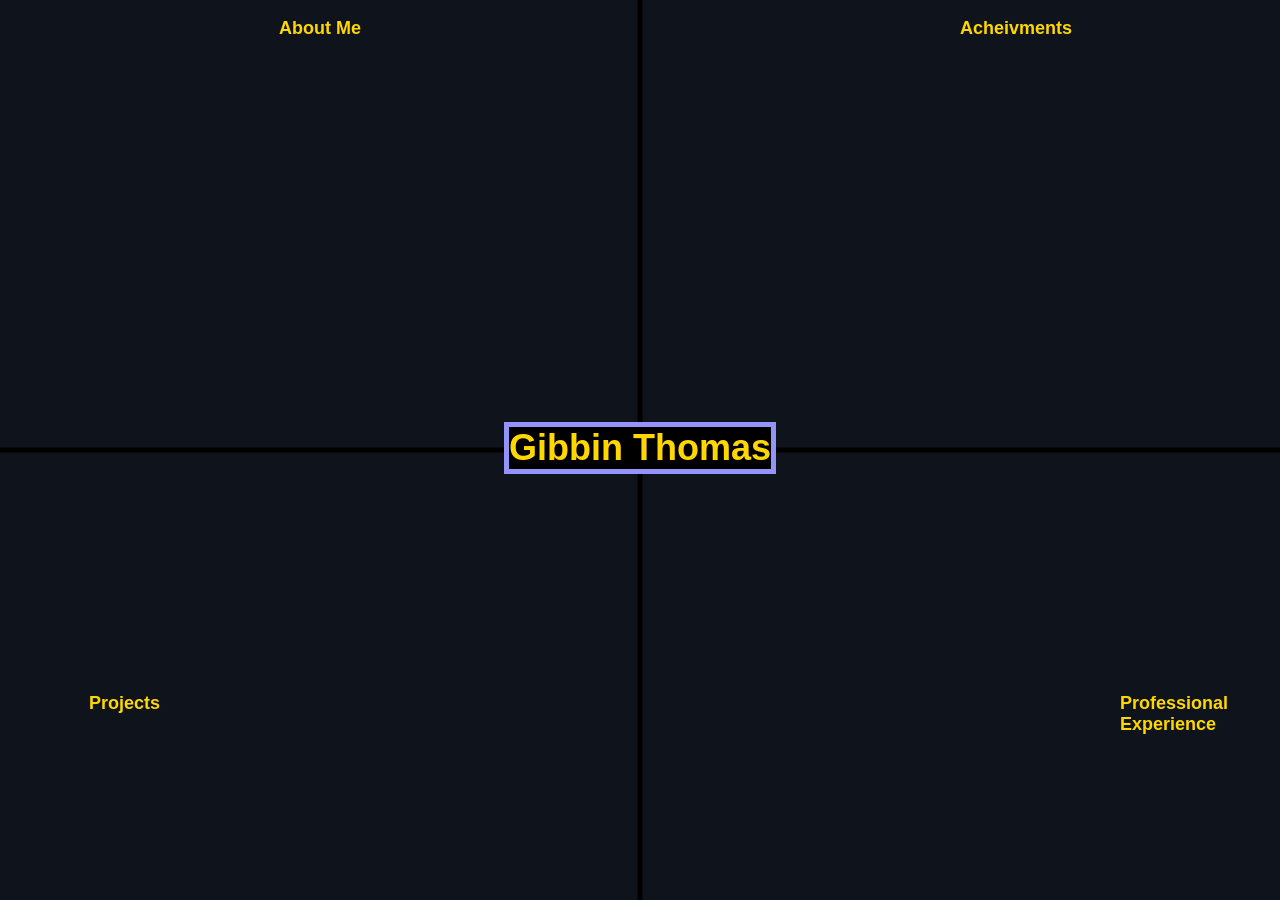
<file: index.html>
<HTML>
    <head>
        <title> Main Menu </title>
        <link rel="stylesheet" href="index.css">
    </head>
    <body>

        <div class="Margin"></div>
        <div class="HorizontalMargin"></div>

        <h1>Gibbin Thomas</h1>

        <a href="AboutMe.html" class="QuadrantPstory">
            <div class="PersonalStory">
                <p>About Me</p>
            </div>
        </a>

        <a href="Awards.html" class="QuadrantAcademics">
            <div class="Academics">
                <p>Acheivments</p>
            </div>
        </a>

        <a href="Projects.html" class="QuadrantEC">
            <div class="Extracurricular">
                <p>Projects</p>
            </div>
        </a>

        <a href="placeholder.html" class="QuadrantPE">
            <div class="PastExperience">
                <p>Professional Experience</p>
            </div>
        </a>

    </body>
</HTML>
</file>
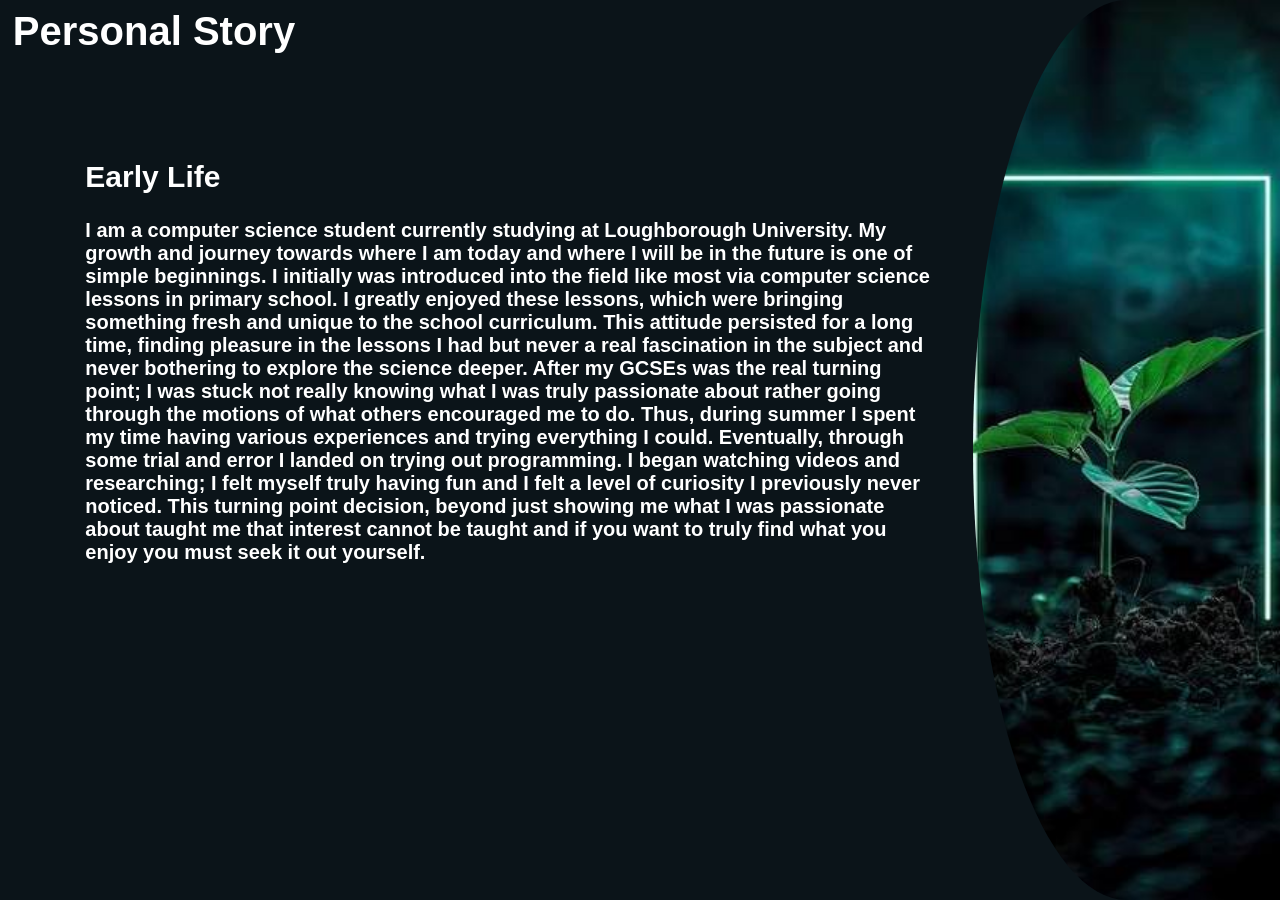
<file: AboutMe.html>
<HTML>
    <head>
        <title>About Me</title>
        <link rel="stylesheet" href="AboutMe.css">
    </head>

    <body>
        <h1>Personal Story</h1>

        <div class="ScrollControl">
        
            <section class="Page">
                <div class="TextQuadrant">
                    <h2> Early Life</h2>
                    <p> I am a computer science student currently studying at Loughborough University.
                        My growth and journey towards where I am today and where I will be in the future is one of simple beginnings.
                        I initially was introduced into the field like most via computer science lessons in primary school.
                        I greatly enjoyed these lessons, which were bringing something fresh and unique to the school curriculum.
                        This attitude persisted for a long time, finding pleasure in the lessons I had but never a real fascination in the subject and never bothering to explore the science deeper.
                        After my GCSEs was the real turning point; I was stuck not really knowing what I was truly passionate about rather going through the motions of what others encouraged me to do.
                        Thus, during summer I spent my time having various experiences and trying everything I could. Eventually, through some trial and error I landed on trying out programming.
                        I began watching videos and researching; I felt myself truly having fun and I felt a level of curiosity I previously never noticed.
                        This turning point decision, beyond just showing me what I was passionate about taught me that interest cannot be taught and if you want to truly find what you enjoy you must seek it out yourself.
                    </p>
                </div>

                <div class="ImageQuadrant">
                    <img src="images/plant.jpg" alt="Sum BS">
                </div>
           </section>

            <section class="Page">
                <div class="TextQuadrant">
                    <h2> Pursuing Higher Education </h2>
                    <p> My time studying computer science during A level and univeristy only helped expand my interest in the subject and as my knowledge grew my desire to learn increased. I began reading books, watching videos and podcasts on the subject; channels like veritasium taught me a great deal on how various complex new technologies were developed and how they work.
                        Furthermore, being surrounded by peers with a similar goal and ambition helped teach me the value of being part of a team and community and how important it is to push your fellow peer forward with you, whether it be in the classroom or workforce.
                        A-Levels also challenged me in the subject a great degree, pushing me to grow more than ever before and showing me that ambition and desire must be backed by effort if I am to ever grow in the field.
                    </p>
                </div>

                <div class="ImageQuadrant">
                    <img src="images/Train.jpg" alt="Sum BS">
                </div>
            </section>

            <section class="Page">
                <div class="TextQuadrant">
                    <h2> Hobbies </h2>
                    <p> In addition, much of my growth was attributed to non computing activities. For example, sports and fitness. I found both helped develop my abilities to work as a team and how to empathise and connect with people vastly different from myself. Subsequently, this helped me fit into a community of people of a variety of interests and aspirations.
                        Furthermore, fitness not only helped show me the importance of being mindful about your health but also the pain and difficulty I must face to acheive my goals teaching me discipline. To add to this having a routine to stick to helped greatly to structure my life and help keep me productive.
                        Other activities like cooking were also a great way for me get creative while helping me be more independant. All in all this shown me that growth and life as a whole in not linear and for me to be the best version of myself I must find my own path to get there.
                    </p>
                </div>

                <div class="ImageQuadrant">
                    <img src="images/Ball.jpg" alt="Sum BS">
                </div>
            </section>
        </div>

    </body>
</HTML>
</file>
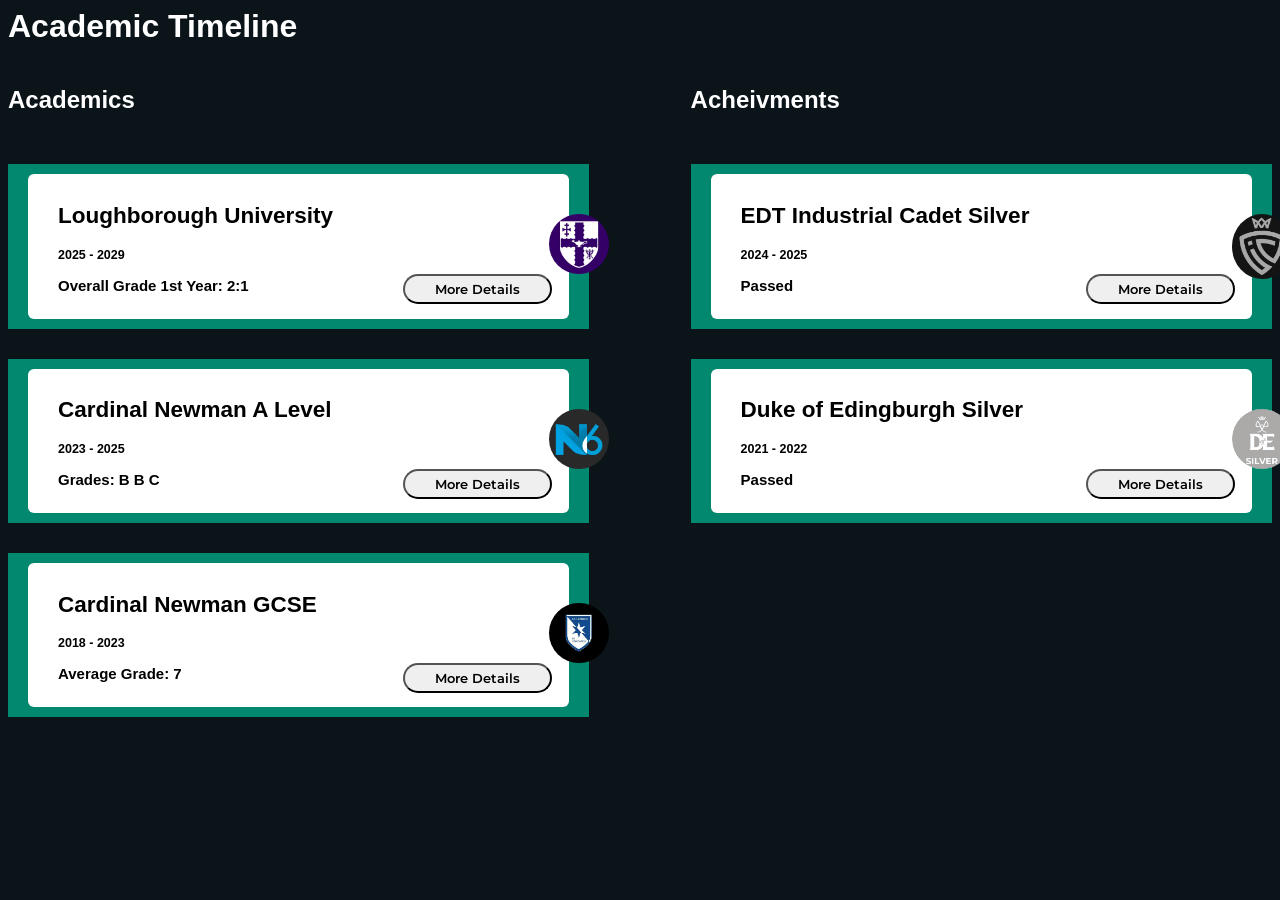
<file: Awards.html>
<HTML>
    <head>
        <title> Academics & Acheivments </title>
        <link rel="stylesheet" href="Awards.css">
        <link rel="preconnect" href="https://fonts.googleapis.com">
        <link rel="preconnect" href="https://fonts.gstatic.com" crossorigin>
        <link href="https://fonts.googleapis.com/css2?family=Montserrat:ital,wght@0,100..900;1,100..900&family=Oswald:wght@200..700&display=swap" rel="stylesheet">
    </head>

    <body>
        <h1> Academic Timeline </h1>

        <div class="titles">
            <h2> Academics </h2>
            <h2> Acheivments </h2>
        </div>

        <div class = "popup" id="popuplboro">
            <h2> Loughborough University </h2>
            <h3> Status </h3>
            <ul>
                 <li> First year Completed, Average: 65%</li>
            </ul>
            <h3> Programming Languages Learned </h3>
            <ul>
                <li> Python </li>
                <li> Java </li>
                <li> BASH </li>
                <li> C </li>
                <li> LMC </li>
                <li> SQL </li>
            </ul>
            <h3> Top Modules </h3>
            <ul>
                <li> Low-Level Programming - 92%</li>
                <li> Artificial Intelligence - 70%</li>
                <li> Logic - 68%</li>
                <li> Software Engineering - 68%</li>
            </ul>
            <h3> New Skills developed </h3>
            <ul>
                <li> Creating and operating CLIs </li>
                <li> Developing and dictating rule based AIs </li>
                <li> Understanding how to operate linux CLI </li>
                <li> More understanding of hardware components </li>
            </ul>
            <button type="button" onclick="closePopup('popuplboro')">Close</button>
        </div>

        <div class="popup" id="popupNewman6th">
            <h2> Newman 6th </h2>
            <h3> Status </h3>
            <ul>
                 <li> Completed - BBC </li>
            </ul>
            <h3> Programming Languages Learned </h3>
            <ul>
                <li> Python </li>
                <li> C# </li>
                <li> LMC </li>
                <li> SQL </li>
            </ul>
            <h3> All Modules </h3>
            <ul>
                <li> Mathematics - B </li>
                <li> Computer Science - B : Programming NEA - A </li>
                <li> Psychology - C </li>
                <li> Extended Project - Pass </li>
            </ul>
            <h3> New Skills developed </h3>
            <ul>
                <li> Working with a group to produce a single final project </li>
                <li> Experience using waterfall method documentation </li>
                <li> Experience programming a large project over the course of a year </li>
            </ul>
            <button type="button" onclick="closePopup('popupNewman6th')">Close</button>           
        </div>

        <div class="popup" id="popupNewmanSchool">
            <h2> Cardinal Newman School</h2>
            <h3> Status </h3>
            <ul>
                 <li> Completed - Average grade 7 </li>
            </ul>
            <h3> Programming Languages Learned </h3>
            <ul>
                <li> Python </li>
                <li> LMC </li>
                <li> SQL </li>
            </ul>
            <h3> Top Modules </h3>
            <ul>
                <li> Mathematics - 8 </li>
                <li> Combined Science - 8:8 </li>
                <li> English - 8:6 </li>
                <li> Computer Science - 6 </li>
            </ul>
            <button type="button" onclick="closePopup('popupNewmanSchool')">Close</button>   
        </div>

        <div class="popup" id="popupEDT">
            <h2> EDT Insight into Uni Silver</h2>
            <h3> Status </h3>
            <ul>
                 <li> Passed </li>
            </ul>
            <button type="button" onclick="closePopup('popupEDT')">Close</button>   
        </div>

        <div class="popup" id="popupDofE">
            <h2> Duke of Edingburgh Silver Award </h2>
            <h3> Status </h3>
            <ul>
                 <li> Completed </li>
            </ul>
            <button type="button" onclick="closePopup('popupDofE')">Close</button>   
        </div>

        <div class="timeline">
            <div class="container">
                <a href = "https://www.lboro.ac.uk"><img src="images/lboro.jpg" alt="lboro uni"></a>
                <div class="text-box">
                    <button type="button" class="btn" onclick="openPopup('popuplboro')"> More Details </button>
                    <h2>Loughborough University</h2>
                    <small>2025 - 2029</small>
                    <p> Overall Grade 1st Year: 2:1 </p>
                </div>
            </div>

            <div class="container">
                <a href="https://www.etrust.org.uk/programmes-industrial-cadets"><img src="images/EDT.png" alt="EDT"></a>
                <div class="text-box">
                    <button type="button" class="btn" onclick="openPopup('popupEDT')">More Details</button>
                    <h2> EDT Industrial Cadet Silver</h2>
                    <small> 2024 - 2025 </small>
                    <p> Passed </p>
                </div>
            </div>

            <div class="container ">
                <a href="https://www.cardinalnewmanschool.net/sixth-form"><img src="images/neman6th.jpg" alt="newman6th"></a>
                <div class="text-box">
                    <button type="button" class="btn" onclick="openPopup('popupNewman6th')">More Details</button>
                    <h2>Cardinal Newman A Level</h2>
                    <small>2023 - 2025</small>
                    <p> Grades: B B C  </p>
                </div>
            </div>

            <div class="container ">
                <a href="https://www.dofe.org/about/"><img src="images/dukeOEd.jpg" alt="dOFe"></a>
                <div class="text-box">
                    <button type="button" class="btn" onclick="openPopup('popupDofE')">More Details</button>
                    <h2> Duke of Edingburgh Silver</h2>
                    <small> 2021 - 2022 </small>
                    <p> Passed </p>
                </div>
            </div>

            <div class="container ">
                <a href="https://www.cardinalnewmanschool.net"> <img src="images/CardinalNewman.jpg" alt="newman highschool"></a>
                <div class="text-box">
                    <button type="button" class="btn" onclick="openPopup('popupNewmanSchool')">More Details</button>
                    <h2>Cardinal Newman GCSE</h2>
                    <small>2018 - 2023</small>
                    <p> Average Grade: 7 </p>
                </div>
            </div>
        </div>
    
    <script>

        function openPopup(popupName){
            let popup = document.getElementById(popupName);
            popup.classList.add("open-popup");
        }

        function closePopup(popupName){
            let popup =  document.getElementById(popupName)
            popup.classList.remove("open-popup");
        }
    </script>
    </body>
</HTML>
</file>
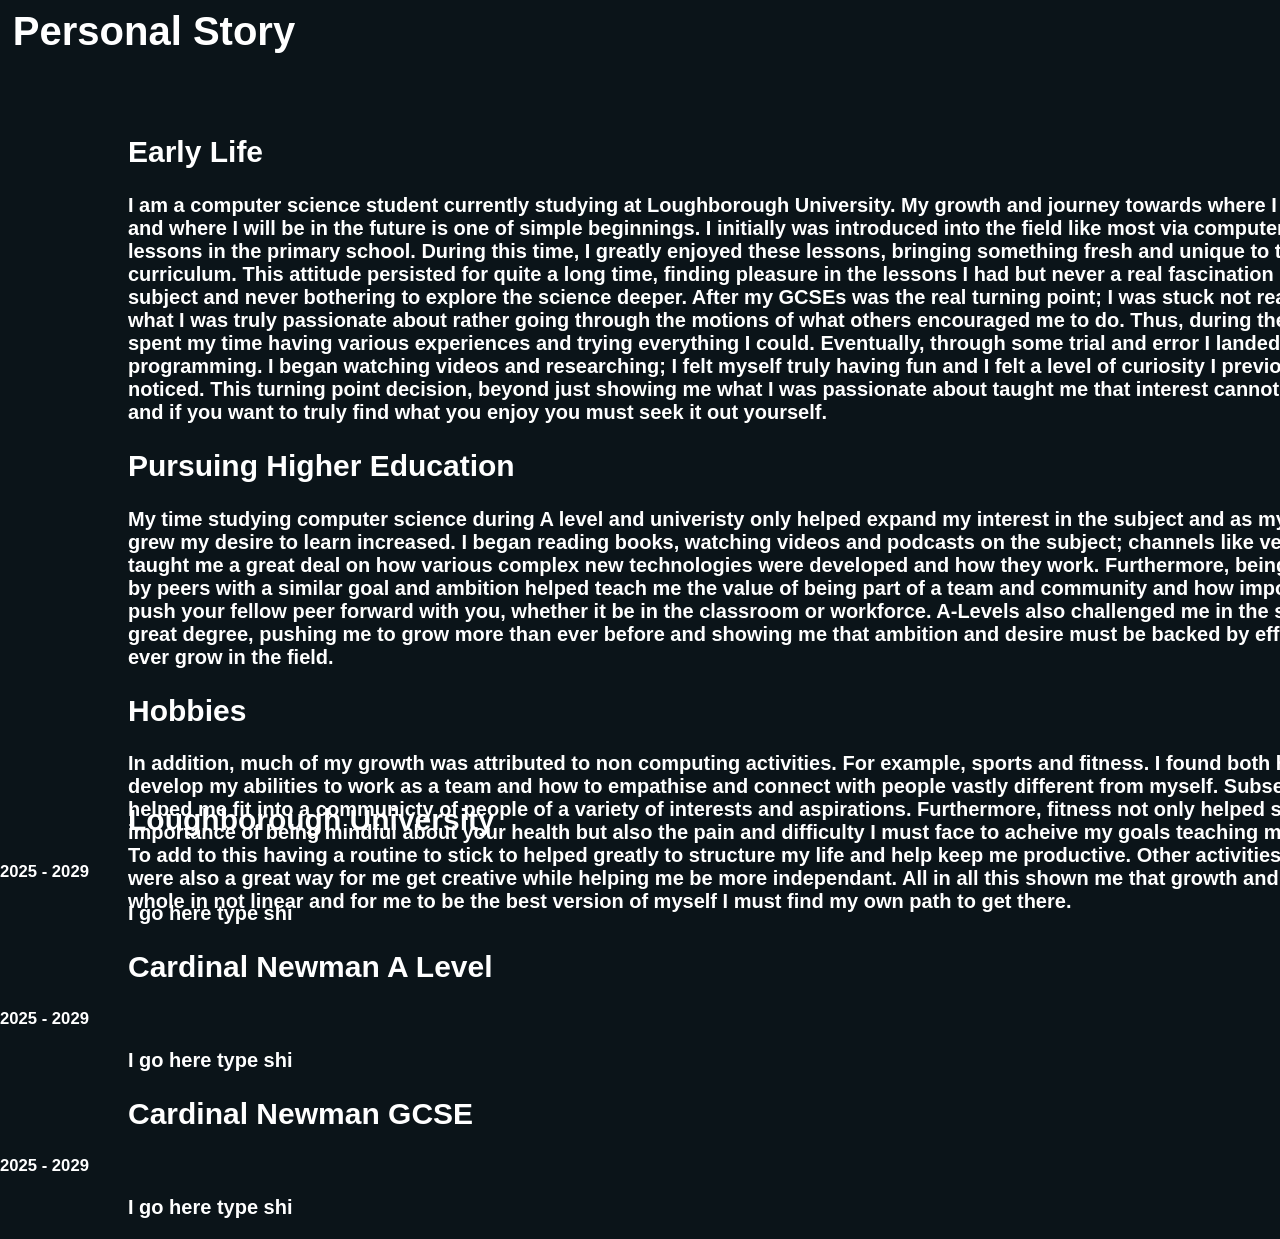
<file: PEpage.html>
<HTML>
    <head>
        <title>About Me</title>
        <link rel="stylesheet" href="AboutMe.css">
    </head>

    <body>
        <h1>Personal Story</h1>
        <h2> Early Life</h2>
        <p> I am a computer science student currently studying at Loughborough University. My growth and journey towards where I am today and where I will be in the future is one of simple beginnings.
            I initially was introduced into the field like most via computer science lessons in the primary school. During this time, I greatly enjoyed these lessons, bringing something fresh and unique to the school curriculum.
            This attitude persisted for quite a long time, finding pleasure in the lessons I had but never a real fascination in the subject and never bothering to explore the science deeper.
            After my GCSEs was the real turning point; I was stuck not really knowing what I was truly passionate about rather going through the motions of what others encouraged me to do.
            Thus, during the summer I spent my time having various experiences and trying everything I could. Eventually, through some trial and error I landed on trying out programming. I began watching videos and researching; I felt myself truly having fun and I felt a level of curiosity I previously never noticed.
            This turning point decision, beyond just showing me what I was passionate about taught me that interest cannot be taught and if you want to truly find what you enjoy you must seek it out yourself.
        </p>
        
        <h2> Pursuing Higher Education </h2>
        <p> My time studying computer science during A level and univeristy only helped expand my interest in the subject and as my knowledge grew my desire to learn increased. I began reading books, watching videos and podcasts on the subject; channels like veritasium taught me a great deal on how various complex new technologies were developed and how they work.
            Furthermore, being surrounded by peers with a similar goal and ambition helped teach me the value of being part of a team and community and how important it is to push your fellow peer forward with you, whether it be in the classroom or workforce.
            A-Levels also challenged me in the subject a great degree, pushing me to grow more than ever before and showing me that ambition and desire must be backed by effort if I am to ever grow in the field.
        </p>

        <h2> Hobbies </h2>
        <p> In addition, much of my growth was attributed to non computing activities. For example, sports and fitness. I found both helped develop my abilities to work as a team and how to empathise and connect with people vastly different from myself. Subsequently, this helped me fit into a communicty of people of a variety of interests and aspirations.
            Furthermore, fitness not only helped show me the importance of being mindful about your health but also the pain and difficulty I must face to acheive my goals teaching me discipline. To add to this having a routine to stick to helped greatly to structure my life and help keep me productive.
            Other activities like cooking were also a great way for me get creative while helping me be more independant. All in all this shown me that growth and life as a whole in not linear and for me to be the best version of myself I must find my own path to get there.
        </p>

        <div class="timeline">
            <div class="container left-container">
                <div class="text-box">
                    <h2>Loughborough University</h2>
                    <small>2025 - 2029</small>
                    <p> I go here type shi </p>
                </div>
            </div>

            <div class="container left-container">
                <div class="text-box">
                    <h2>Cardinal Newman A Level</h2>
                    <small>2025 - 2029</small>
                    <p> I go here type shi </p>
                </div>
            </div>

            <div class="container left-container">
                <div class="text-box">
                    <h2>Cardinal Newman GCSE</h2>
                    <small>2025 - 2029</small>
                    <p> I go here type shi </p>
                </div>
            </div>
        </div>

    </body>
</HTML>
</file>
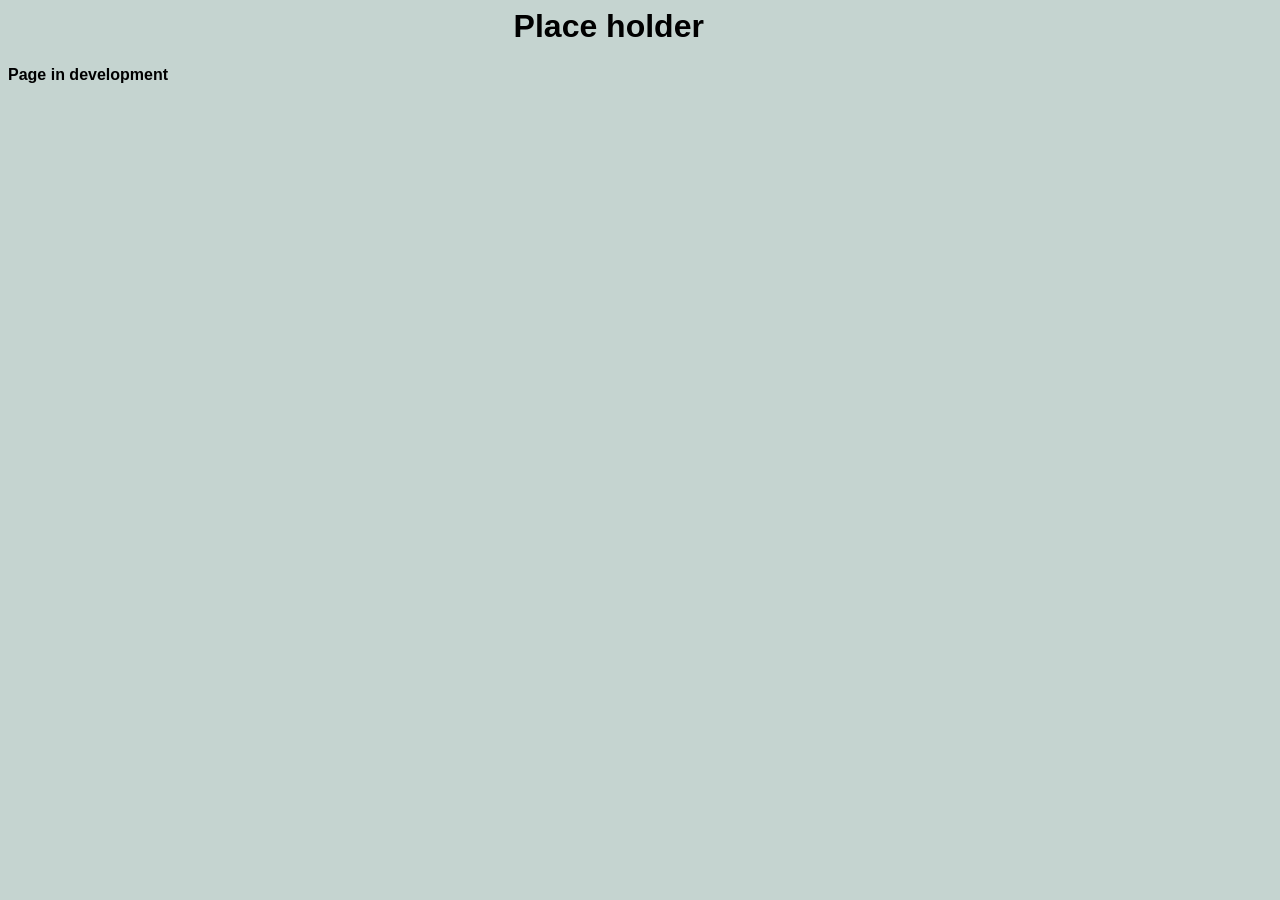
<file: placeholder.html>
<HTML>
    <head>
        <title>About Me</title>
        <link rel="stylesheet" href="placeholder.css">
    </head>

    <body>
        <h1> Place holder </h1>
        <p> Page in development </p>
    </body>
</HTML>
</file>
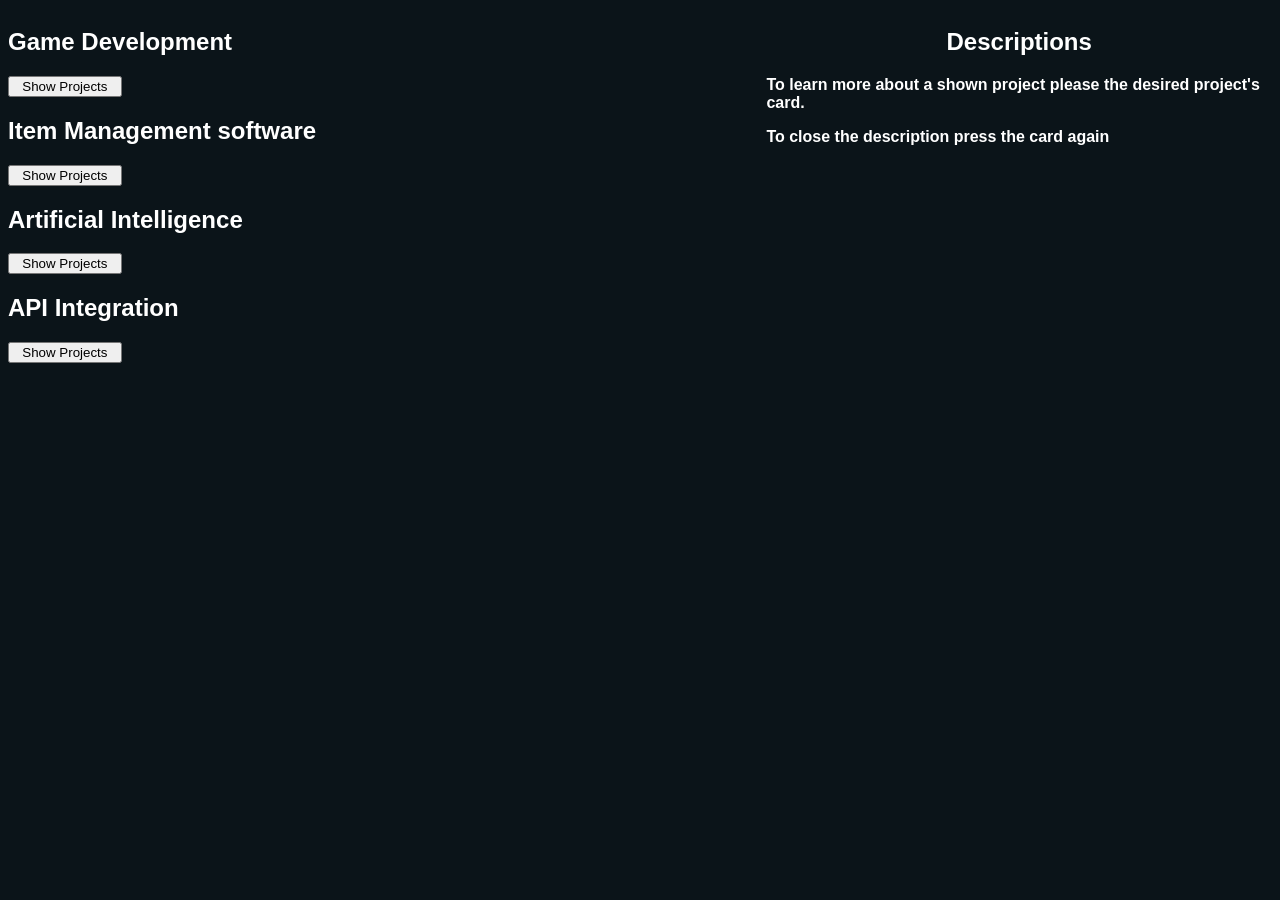
<file: Projects.html>
<HTML>
    <head>
        <title> Projects </title>
        <link rel="stylesheet" href="Projects.css">
    </head>

    <body>
        <div class="ProjectSide">
        <h2> Game Development </h2>
        <button type="button" class="btn" onclick="togglePopup('GameDev')"> Show Projects </button>
        <div class="popup" id="GameDev">
            <div class="ProjectCards">
                <div class="container" onclick="toggleDescription('DinoDesc')">
                    <div class="text-box">
                        <h2>DinoRaider</h2>
                        <small>Developed: 2025</small>
                        <p> Status: Planned Ongoing Development </p>
                    </div>
                </div>

                <div class="container" onclick="toggleDescription('CubeDesc')">
                    <div class="text-box">
                        <h2>CubeGame</h2>
                        <small>Developed: 2025</small>
                        <p> Status: Planned Ongoing Development </p>
                    </div>
                </div>
            </div>
        </div>
        <h2> Item Management software </h2>
        <button type="button" class="btn" onclick="togglePopup('Management')"> Show Projects </button>
        <div class="popup" id="Management">
            <div class="ProjectCards">
                <div class="container" onclick="toggleDescription('JavaStore')">
                    <div class="text-box">
                        <h2> CLI Store Management Software</h2>
                        <small>Developed: 2026</small>
                        <p> Status: No further development </p>
                    </div>
                </div>

                <div class="container"  onclick="toggleDescription('PythonStore')">
                    <div class="text-box">
                        <h2> GUI Store Management Software</h2>
                        <small>Developed: 2026</small>
                        <p> Status: No further development </p>
                    </div>
                </div>
            </div>
        </div>
        <h2> Artificial Intelligence </h2>
        <button type="button" class="btn" onclick="togglePopup('AI')"> Show Projects </button>
        <div class="popup" id="AI">
            <div class="ProjectCards">
                <div class="container" onclick="toggleDescription('WumpusAI')">
                    <div class="text-box">
                        <h2> Wumpus World AI </h2>
                        <small>Developed: 2026</small>
                        <p> Status: No further development </p>
                    </div>
                </div>
            </div>
        </div>
        <h2> API Integration </h2>
        <button type="button" class="btn" onclick="togglePopup('API')"> Show Projects </button>
        <div class="popup" id="API">
            <div class="ProjectCards">
                <div class="container" onclick="toggleDescription('CountryTracker')">
                    <div class="text-box">
                        <h2> Country Information Tracker </h2>
                        <small>Developed: 2026</small>
                        <p> Status: Planned Ongoing Development </p>
                    </div>
                </div>
                <div class="container" onclick="toggleDescription('PokeKanto')">
                    <div class="text-box">
                        <h2> Pokemon Spawn Locator </h2>
                        <small>Developed: 2026</small>
                        <p> Status: No further development </p>
                    </div>
                </div>
            </div>
        </div>
        </div>

        <div class="Description">
            <div class="popup" id="UserHelp">
                <h2> Descriptions </h2>
                <p> To learn more about a shown project please the desired project's card. </p>
                <p> To close the description press the card again </p>
            </div>
            <div class="popup" id="DinoDesc">
                <h2> DinoRaider </h2>
                <h3> Type: </h3>
                <ul>
                    <li> A Level NEA project</li>
                    <li> Further development done extracurricularly </li>
                </ul>
                <h3> Accessible Using: </h3>
                <ul>
                    <li> Unity </li>
                </ul>
                <h3> Programming Languages:</h3>
                <ul>
                    <li> C# </li>
                </ul>
                <h3> Key Features:</h3>
                <ul>
                    <li> Procedurally generated map </li>
                    <li> Unique creature AI behaviour </li>
                    <li> Unique creature abilities </li>
                </ul>
                <h3> Key Issues: </h3>
                <ul>
                    <li> Uses low quality models some lacking appropriate animations </li>
                    <li> Procedurally generating map causes significant initial loading time</li>
                    <li> Creature hit boxes can be faulty </li>
                    <li> Tamed creatures can change back to a wild state despite being tamed </li>
                    <li> Lacking a map border allowing creatures/players to wander out of bounds</li>
                </ul>
                <h3> Description: </h3>
                <p> A player is placed into a world surrounded by a variety of creatures. The player is free to roam and interact
                    with these creatures. By collecting and using 3 taming potions they are able to turn a creature their own side and fight
                    alongside it. These taming potions can be found spawning randomly across the map. 
                </p>
                <h3> Links:</h3>
            </div>

            <div class="popup" id="CubeDesc">
                <h2> Cube Game </h2>
                <h3> Type: </h3>
                <ul>
                    <li> Personal Project </li>
                </ul>
                <h3> Accessible Using: </h3>
                <ul>
                    <li> Unity </li>
                </ul>
                <h3> Programming Languages:</h3>
                <ul>
                    <li> C# </li>
                </ul>
                <h3> Key Features:</h3>
                <ul>
                    <li> Unique maps and obstacles each level </li>
                </ul>
                <h3> Key Issues: </h3>
                <ul>
                    <li> Simple and not very complex </li>
                    <li> Can be repetetive </li>
                    <li> Not many levels </li>
                </ul>
                <h3> Description: </h3>
                <p> Simple game where the player needs to dodge obstacles and traverse a track to reach the end of the level </p>
                <h3> Links: </h3>
            </div>

            <div class="popup" id="JavaStore">
                <h2> CLI Store Management Software </h2>
                <h3> Type: </h3>
                    <ul>
                        <li> University Project - Module: Object Oriented Programming</li>
                    </ul>
                <h3> Accessible Using: </h3>
                <ul>
                    <li> Eclipse </li>
                </ul>
                <h3> Programming Languages:</h3>
                <ul>
                    <li> Java </li>
                </ul>
                <h3> Key Features:</h3>
                <ul>
                    <li> Allows for lookup of items using ID or Name </li>
                    <li> Varies permissions and access level depending on type of user </li>
                    <li> Uses a simple easy to use numerical CLI </li>
                    <li> Has effectove exception and error handling </li>
                    <li> Has effective input validation </li>
                    <li> Allows for multiple payment types </li>
                    <li> Allows for new items to be entered and purchased </li>
                </ul>
                <h3> Key Issues: </h3>
                <ul>
                    <li> Lacks effective user authentication </li>
                    <li> Lacks ability to see statistics of sales using graphs </li>
                    <li> Unable to remove items from the stock </li>
                </ul>
                <h3> Description: </h3>
                <p> This software uses a CLI to manage operations for a store. It customers to search, add to basket and purchase
                    items they desire. It also gives special permissions to admins to view special details about stock and add new items to
                    the stock. </p>
                <h3> Links: </h3>
            </div>

            <div class="popup" id="PythonStore">
                <h2> GUI Store Management Software </h2>
                <h3> Type: </h3>
                    <ul>
                        <li> University Project - Module- Programming and Databases</li>
                    </ul>
                <h3> Accessible Using: </h3>
                <ul>
                    <li> Google Colab </li>
                </ul>
                <h3> Programming Languages:</h3>
                <ul>
                    <li> Python </li>
                </ul>
                <h3> Key Features:</h3>
                <ul>
                    <li> Search lookup system </li>
                    <li> Allows renters to provide feedback </li>
                    <li> Allows new games to be entered and be seen for customers to rent </li>
                    <li> Provides charts to view the amounts sold of each game </li>
                    <li> Authenticates user to determine access level to features </li>
                </ul>
                <h3> Key Issues: </h3>
                <ul>
                    <li> Lacks effective validation of inputs  </li>
                    <li> Lacks complete error handling</li>
                    <li> Accounts lack passwords making the accounts insecure </li>
                    <li> New accounts cannot be created</li>
                </ul>
                <h3> Description: </h3>
                <p> This software was built as an academic project for a hypothetical game store to use. It allows for renting and returning of games,
                and entering of feedback once a game is returned. It provides the admin with permissions to add new games and view the sales and sales
                performance of games they have sold. </p>
                <h3> Links: </h3>
                <a href="https://github.com/gibthom12-arch/PythonGameManagementSystem">https://github.com/gibthom12-arch/PythonGameManagementSystem</a>
            </div>

            <div class="popup" id="WumpusAI">
                <h2> Wumpus World AI </h2>
                <h3> Type: </h3>
                    <ul>
                        <li> University Project - Module- Artificial Intelligence </li>
                    </ul>
                <h3> Accessible Using: </h3>
                <ul>
                    <li> Google Colab </li>
                </ul>
                <h3> Programming Languages:</h3>
                <ul>
                    <li> Python </li>
                </ul>
                <h3> Key Features:</h3>
                <ul>
                    <li> Relies entirely pre-defined rules to traverse a partially observable map </li>
                    <li> AI is able to use inferences from previous actions to influence later descisions </li>
                    <li> New Sniper obstacle added into the map for AI to avoid and kill </li>
                    <li> Works effectively on a number of map layouts </li>
                    <li> Each descision the AI makes can be clearly explained by parsing through its reasoning </li>
                </ul>
                <h3> Key Issues: </h3>
                <ul>
                    <li> Untested on maps of differing sizes </li>
                    <li> Untested on differnet starting points </li>
                </ul>
                <h3> Description: </h3>
                <p> This AI uses a set of pre-defined rules to traverse a map find the gold and return to their initial starting point.
                    The map is partially observable and the AI only knows the safety of tiles it is currently on or those it has already traversed.
                </p>
                <h3> Links: </h3>
                <a href="https://github.com/gibthom12-arch/Wumpus_World_AI">https://github.com/gibthom12-arch/Wumpus_World_AI</a>
            </div>

            <div class="popup" id="CountryTracker">
                <h2> Country Information Tracker </h2>
                <h3> Type: </h3>
                    <ul>
                        <li> Personal Project </li>
                    </ul>
                <h3> Accessible Using: </h3>
                <ul>
                    <li> Code viewable via Github </li>
                </ul>
                <h3> Programming Languages:</h3>
                <ul>
                    <li> HTML </li>
                    <li> CSS </li>
                    <li> Javascript</li>
                </ul>
                <h3> Key Features:</h3>
                <ul>
                    <li> Collects information from Countries.dev REST api </li>
                    <li> Has search function to quickly find data about desired country </li>
                    <li> Uses Geo.Json alongside Leaflet.js to form an interactive map for users to find information </li>
                    <li> Includes location markers to show where the searched country is </li>
                    <li> Has loading and error handling to provide consistent feedback to the user </li>
                </ul>
                <h3> Key Issues: </h3>
                <ul>
                    <li> Use cases for this application are limited and not well thought out </li>
                    <li> GUI design could be improved </li>
                </ul>
                <h3> Description: </h3>
                <p> Web application for the purpose of searching and exploring country information. 
                    It includes a searching function which allows users to quickly find countries they need, also supporting an interactive map to promote exploration.
                </p>
                <h3> Links: </h3>
                <a href="https://github.com/gibthom12-arch/Country_Info_Tracker">https://github.com/gibthom12-arch/Country_Info_Tracker</a>
            </div>
            <div class="popup" id="PokeKanto">
                <h2> Pokemon Spawn Locater </h2>
                <h3> Type: </h3>
                    <ul>
                        <li> Personal Project </li>
                    </ul>
                <h3> Accessible Using: </h3>
                <ul>
                    <li> Code viewable via Github </li>
                </ul>
                <h3> Programming Languages:</h3>
                <ul>
                    <li> HTML </li>
                    <li> CSS </li>
                    <li> Javascript</li>
                </ul>
                <h3> Key Features:</h3>
                <ul>
                    <li> Fetches from PokeAPIs database to find kanto specific locations </li>
                    <li> Applies markers to specific areas the pokemon spawns </li>
                    <li> Allows direct searching of pokemon via name </li>
                </ul>
                <h3> Key Issues: </h3>
                <ul>
                    <li> Use cases for this application are limited </li>
                    <li> UI design looks unrefined and unappealing </li>
                    <li> Not all kanto locations implemented making it non-functional for some pokemon </li>
                    <li> Code lacks error or loading states making it non-user friendly </li>
                </ul>
                <h3> Description: </h3>
                <p> Web application which can be used to search and retrieve location data of pokemon in the kanto region</p>
                <h3> Links: </h3>
                <a href="https://github.com/gibthom12-arch/Pokemon_Kanto_API">https://github.com/gibthom12-arch/Pokemon_Kanto_API</a>
            </div>
        </div>

        <script>
            toggleDescription('UserHelp');
            function togglePopup(popupName) {
                let popup = document.getElementById(popupName);
                popup.classList.toggle("open-popup");
            }

            function toggleDescription(popupName){
                let popup = document.getElementById(popupName);
                let description = document.querySelectorAll(".Description .popup");

                if (popup.classList.contains("open-popup"))
                {
                    popup.classList.remove("open-popup");
                    return;
                }
                else 
                {
                    description.forEach(function(description)
                    {
                        description.classList.remove("open-popup");
                    });
                }
                popup.classList.toggle("open-popup");
            }
        </script>
    </body>
</HTML>
</file>
<file: index.css>
body {
    margin: 0;
    margin-top: 0;
    height: 100vh;
    background-color: rgb(78, 244, 227);
    font-family: Helvetica;
    font-size:large;
    color: gold;
    font-weight: bold;
    overflow: hidden;
}

.box {
    height: 1000px;
    width: 1000px;

    position:absolute;
    left: 50%;
    top: 50%;
    background-color: blue;
    z-index: -1;

}
h1{
    position:absolute;
    left: 50%;
    top: 50%;
    transform: translate(-50%, -100%);
    background-color: black;
    border: 5px solid;
    border-color: rgb(147, 147, 250);
    z-index: 10;
}

.QuadrantPstory {
    position: absolute;
    width: 50%;
    height: 50%;


    text-decoration: none;
    color: inherit;
    z-index: 1;

    background-color: #0f131b;
}

.QuadrantAcademics {
    position: absolute;
    width:50%;
    height: 50%;

    text-decoration: none;
    color: inherit;
    z-index: 1;

    background-color: #0f131b;
    left: 50%;
}

.QuadrantEC {
    position: absolute;
    width:50%;
    height: 50%;

    text-decoration: none;
    color: inherit;
    z-index: 1;

    background-color: #0f131b;  
    
    top: 50%;

}

.QuadrantPE {
    position: absolute;
    width:50%;
    height: 50%;

    text-decoration: none;
    color: inherit;
    z-index: 1;

    background-color: #0f131b; 

    top: 50%;
    left: 50%;
}

.PersonalStory {
    position: absolute;
    left: 50%;
    transform: translateX(-50%);

}

.Academics {
    position:absolute;
    left: 50%;

}

.Extracurricular {
    position: absolute;
    top: 50%;
    right: 75%;
}

.PastExperience {
    position: absolute;
    top: 50%;
    left: 75%;
}

.Margin {
    width: 5px;
    height: 100vh;
    z-index: 2;
    background-color: black;

    position:absolute;
    left: 50%;
    top: 50%;
    transform: translate(-50%, -50%);
}

.HorizontalMargin {
    width: 100%;
    height: 5px;
    z-index: 2;
    background-color: black;

    position:absolute;
    left: 50%;
    top: 50%;
    transform: translate(-50%, -50%);
}
</file>
<file: AboutMe.css>
body {
    background: #0B1419;
    color: white;
    font-family: Helvetica;
    font-size: 20px;
    font-weight: bold;
    margin: 0%;
}

h1 {
    top: -2%;
    left: 1%;
    position: absolute;
    text-align: left;
}

h2 {
    position: relative;
    top: 15%;
    left: 10%;
}

p {
    position: relative;
    left: 10%;
    top: 15%;
}
.ScrollControl{
    display: grid;
    grid-auto-flow: column;
    grid-auto-columns: 100vw;

    max-height: 100vh;
    overflow-x: auto;
    overflow-y: hidden;

    scroll-snap-type: x mandatory;
    scroll-behavior: smooth;
}

.Page {
    display: grid;
    grid-template-columns: 2fr 1fr;
    height: 100vh;
    scroll-snap-align: start;
}

.TextQuadrant{
    position: relative;
    justify-content: center;
    max-width: 1000px;
}


.ImageQuadrant {
    display: flex;
    justify-content: right;
    align-items: center;
}

.ImageQuadrant img{
    position: relative;
    top: 0;
    border-radius: 50% 0 0 50%;
    height: 100vh;
    width: 24vw;
    object-fit:cover;
}
</file>
<file: Awards.css>
body {
    background: #0B1419;
    font-family: Helvetica;
    font-size: medium;
    font-weight: bold;
    color: black;
}

h1{
    color: white;
}
.titles {
    color: white;
    display: flex;
    justify-content: space-between;
    max-width: 1500px;
    margin: 0 auto 30px auto;
}

.titles h2{
    width: 46%;
}

.timeline{
    display: flex;
    flex-wrap: wrap;
    justify-content: space-between;
    row-gap: 30px;
    position: relative;
    max-width: 1500px;
    margin: 30px auto;
}

.container {
    position: relative;
    padding: 10px 20px;
    top: 0px;
    width: 46%;
    background: rgba(1, 146, 119, 0.922);
    box-sizing: border-box;
    color: black

}

.text-box {
    padding: 10px 30px;
    background: #ffffff;
    position: relative;
    border-radius: 6px;
    font-size: 15px;
}

.container img {
    position: absolute;
    width: 60px;
    border-radius: 50%;
    right: -20px;
    top: 50px;
    z-index: 10;
}

.btn {
    position: absolute;
    padding: 5px 30px;
    border-radius: 30px;
    font-family: "Montserrat";
    font-weight: 600;
    cursor: pointer;

    left: 375px;
    top: 100px;
}

.btn:hover{
    transform:scale(1.02);
}

.popup {
    position: absolute;
    background: rgb(197, 212, 208);
    top: 0;
    left: 50%;
    transform: translate(-50%, -50%) scale(0.1);
    width: 400px;
    border-radius: 6px;
    text-align: center;
    padding: 0 30px 30px;
    color: #333;
    visibility: hidden;
    z-index: 11;
    transition: transform 0.4s, top 0.4s;
}

.popup h3{
    text-align: left;
}

.popup li {
    text-align: left;
}
.open-popup{
    visibility: visible;
    top: 50%;
    transform: translate(-50%, -50%) scale(1);
}
</file>
<file: placeholder.css>
body {
    background: rgb(197, 212, 208);
    font-family: Helvetica;
    font-size: medium;
    font-weight: bold;
}

h1 {
    position: relative;
    left: 40%;
}
</file>
<file: Projects.css>
body {
    display: flex;
    background: #0B1419;
    color: white;
    font-family: Helvetica;
    font-size: medium;
    font-weight: bold;
}

.Description {
    width: 40%;
}

.Description h2 {
    text-align: center;
}

.ProjectSide{
    flex-direction: column;
    width:60%;
}

button {
    width: 15%;
}

.ProjectCards{
    display: flex;
    position: relative;
    max-width: 1200px;
    color: black;
    margin: 0;

}

.container {
    position: relative;
    cursor: pointer;
    top: 0px;
    width: 45%;
    margin-left: 10px;
    margin-top: 20px;
    background: rgba(42, 221, 141, 0.793);
    box-sizing: border-box;
}

.container:hover {
    transform: scale(1.02)
}

.text-box {
    padding: 10px 20px;
    background: #ffffff;
    position: relative;
    border-radius: 6px;
    font-size: 15px;
}

.popup{
    display: none;
}

.open-popup{
    display: block;
}
</file>
